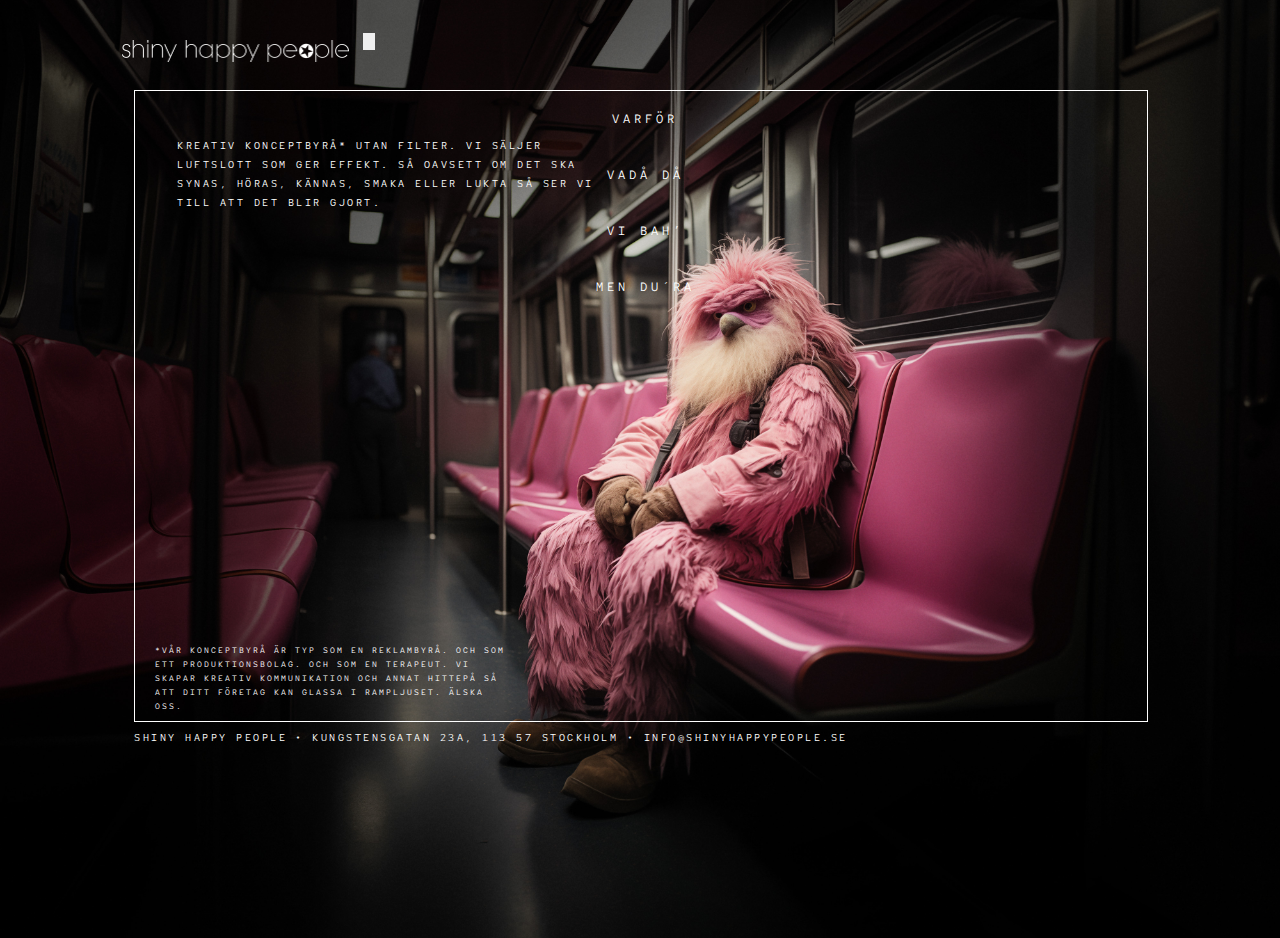
<file: index.html>
<!DOCTYPE html>
<html lang="en">
  <head>
    <meta charset="UTF-8" />
    <meta name="viewport" content="width=device-width, initial-scale=1.0" />
    <link
      href="https://cdn.jsdelivr.net/npm/bootstrap@5.3.2/dist/css/bootstrap.min.css"
      rel="stylesheet"
      integrity="sha384-T3c6CoIi6uLrA9TneNEoa7RxnatzjcDSCmG1MXxSR1GAsXEV/Dwwykc2MPK8M2HN"
      crossorigin="anonymous"
    />
    <script
      src="https://cdn.jsdelivr.net/npm/bootstrap@5.3.3/dist/js/bootstrap.bundle.min.js"
      integrity="sha384-YvpcrYf0tY3lHB60NNkmXc5s9fDVZLESaAA55NDzOxhy9GkcIdslK1eN7N6jIeHz"
      crossorigin="anonymous"
    ></script>
    <link rel="stylesheet" href="src/styles.css" />
    <link rel="preconnect" href="https://fonts.googleapis.com" />
    <link rel="preconnect" href="https://fonts.gstatic.com" crossorigin />
    <link
      href="https://fonts.googleapis.com/css2?family=Red+Hat+Mono:wght@400;500;600;700&display=swap"
      rel="stylesheet"
    />

    <title>Shiny Happy People</title>
  </head>
  <body id="body" class="bg-with-image">
    <div class="container">
      <nav class="navbar navbar-expand-lg bg-body-tertiary">
        <div class="container-fluid">
          <a class="navbar-brand" href="#"
            ><img
              src="src/images/shpLogo.png"
              alt="Shiny Happy People Logo"
              class="shpLogo"
          /></a>
          <button
            class="navbar-toggler"
            id="navbar-toggler"
            type="button"
            data-bs-toggle="collapse"
            data-bs-target="#navbarNav"
            aria-controls="navbarNav"
            aria-expanded="false"
            aria-label="Toggle navigation"
          >
            <span class="navbar-toggler-icon"></span>
          </button>
          <div
            class="collapse navbar-collapse justify-content-end"
            id="navbarNav"
          >
            <ul class="navbar-nav">
              <li class="nav-item">
                <a class="nav-link" aria-current="page" href="varfor.html"
                  >VARFÖR</a
                >
              </li>
              <li class="nav-item">
                <a class="nav-link" href="vadada.html">VADÅ DÅ</a>
              </li>
              <li class="nav-item">
                <a class="nav-link" href="vibah.html">VI BAH’</a>
              </li>
              <li class="nav-item">
                <a class="nav-link" href="dura.html">MEN DU´RA</a>
              </li>
            </ul>
          </div>
        </div>
      </nav>
      <div class="main-landing main">
        <div class="frameOne frames">
          <div class="menu"></div>
          <div class="popup">LÄGG AV</div>
          <p class="paragraph">
            Kreativ konceptbyrå* utan filter. Vi säljer luftslott som ger
            effekt. Så oavsett om det ska synas, höras, kännas, smaka eller
            lukta så ser vi till att det blir gjort.
          </p>
        </div>

        <p class="frameTwo paragraph">
          *Vår konceptbyrå är typ som en reklambyrå. och som ett
          produktionsbolag. och som en terapeut. Vi skapar kreativ kommunikation
          och annat hittepå så att ditt företag kan glassa i rampljuset. ÄLSKA
          OSS.
        </p>
      </div>
      <footer>
        <div class="footer-content">
          <div style="margin-right: 8px">Shiny happy people</div>
          <div>
            <span class="footerDot">•</span>
            <a
              href="https://www.google.com/maps/place/Shiny+Happy+People+Concept+Agency+AB/@59.3419723,18.0584231,17z/data=!3m1!4b1!4m6!3m5!1s0x465f9d666429621f:0x5244df6d547eb115!8m2!3d59.3419696!4d18.060998!16s%2Fg%2F1hc4fpnkf?entry=ttu"
              target="_blank"
            >
              kungstensgatan 23a, 113 57 Stockholm</a
            >
            <span class="footerDot">•</span>
            <a href="mailto:info@shinyhappypeople.se"
              >info@shinyhappypeople.se</a
            >
          </div>
        </div>
      </footer>
    </div>
    <script src="src/index.js"></script>
  </body>
</html>
</file>
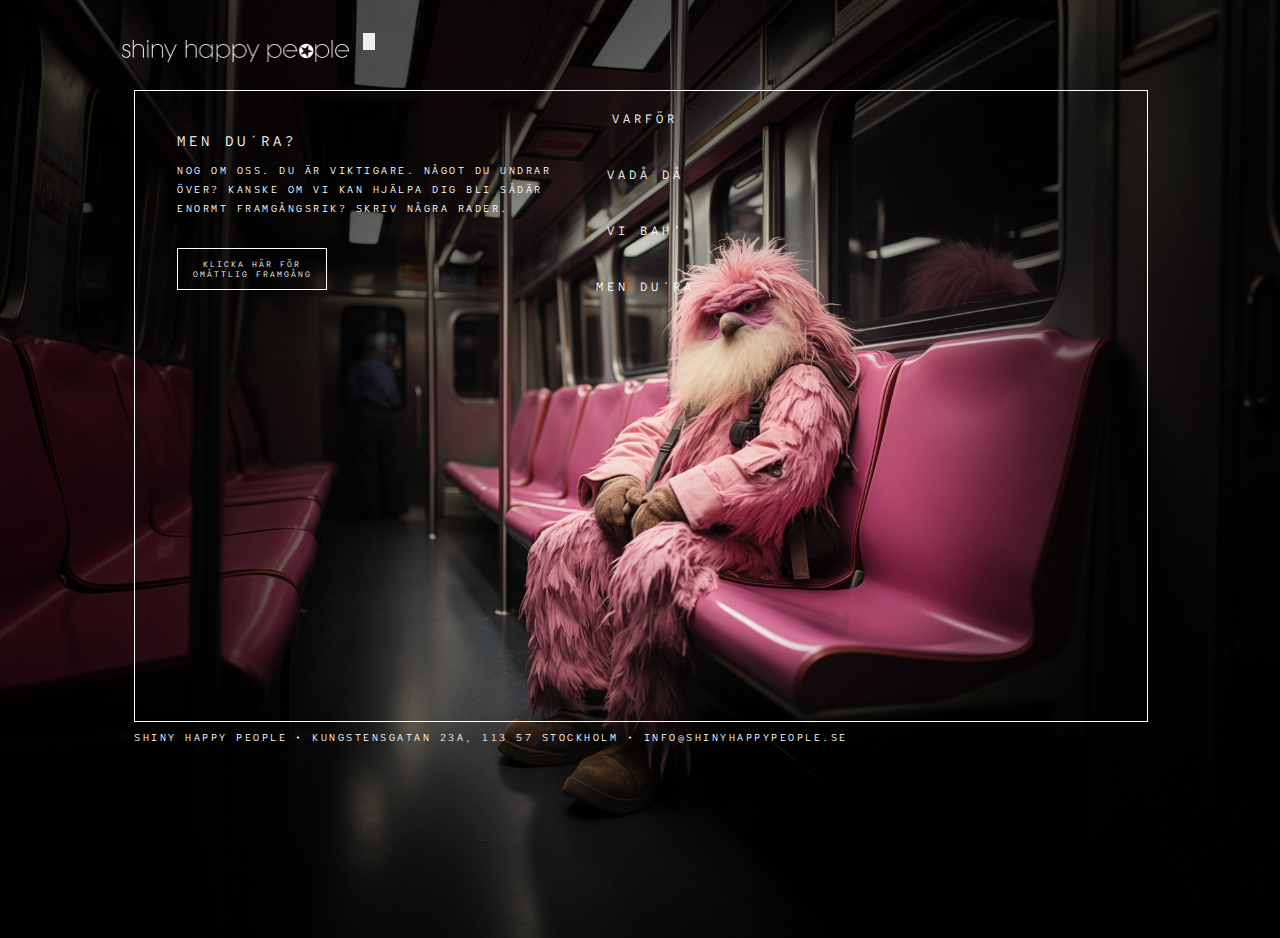
<file: dura.html>
<!DOCTYPE html>
<html lang="en">
  <head>
    <meta charset="UTF-8" />
    <meta name="viewport" content="width=device-width, initial-scale=1.0" />
    <link
      href="https://cdn.jsdelivr.net/npm/bootstrap@5.3.2/dist/css/bootstrap.min.css"
      rel="stylesheet"
      integrity="sha384-T3c6CoIi6uLrA9TneNEoa7RxnatzjcDSCmG1MXxSR1GAsXEV/Dwwykc2MPK8M2HN"
      crossorigin="anonymous"
    />
    <script
      src="https://cdn.jsdelivr.net/npm/bootstrap@5.3.3/dist/js/bootstrap.bundle.min.js"
      integrity="sha384-YvpcrYf0tY3lHB60NNkmXc5s9fDVZLESaAA55NDzOxhy9GkcIdslK1eN7N6jIeHz"
      crossorigin="anonymous"
    ></script>
    <link rel="stylesheet" href="src/styles.css" />
    <link rel="preconnect" href="https://fonts.googleapis.com" />
    <link rel="preconnect" href="https://fonts.gstatic.com" crossorigin />
    <link
      href="https://fonts.googleapis.com/css2?family=Red+Hat+Mono:wght@400;500;600;700&display=swap"
      rel="stylesheet"
    />

    <title>Shiny Happy People</title>
  </head>
  <body id="body" class="bg-with-image">
    <div class="container">
      <nav class="navbar navbar-expand-lg bg-body-tertiary">
        <div class="container-fluid">
          <a class="navbar-brand" href="index.html"
            ><img
              src="src/images/shpLogo.png"
              alt="Shiny Happy People Logo"
              class="shpLogo"
          /></a>
          <button
            class="navbar-toggler"
            id="navbar-toggler"
            type="button"
            data-bs-toggle="collapse"
            data-bs-target="#navbarNav"
            aria-controls="navbarNav"
            aria-expanded="false"
            aria-label="Toggle navigation"
          >
            <span class="navbar-toggler-icon"></span>
          </button>
          <div
            class="collapse navbar-collapse justify-content-end"
            id="navbarNav"
          >
            <ul class="navbar-nav">
              <li class="nav-item">
                <a class="nav-link" aria-current="page" href="varfor.html"
                  >VARFÖR</a
                >
              </li>
              <li class="nav-item">
                <a class="nav-link" href="vadada.html">VADÅ DÅ</a>
              </li>
              <li class="nav-item">
                <a class="nav-link" href="vibah.html">VI BAH’</a>
              </li>
              <li class="nav-item">
                <a class="nav-link" href="#">MEN DU´RA</a>
              </li>
            </ul>
          </div>
        </div>
      </nav>
      <div class="main">
        <div class="frameFour frames">
          <div class="menu"></div>
          <div class="popup">LÄGG AV</div>
          <div class="paragraph">
            <h2>MEN DU´RA?</h2>
            <p>
              Nog om oss. Du är viktigare. Något du undrar över? Kanske om vi
              kan hjälpa dig bli sådär enormt framgångsrik? Skriv några rader.
            </p>

            <a href="mailto:info@shinyhappypeople.se">
              <button class="contact-button">
                Klicka här för omåttlig framgång
              </button>
            </a>
          </div>
        </div>
      </div>

      <footer>
        <div class="footer-content">
          <div style="margin-right: 8px">Shiny happy people</div>
          <div>
            <span class="footerDot">•</span>
            <a
              href="https://www.google.com/maps/place/Shiny+Happy+People+Concept+Agency+AB/@59.3419723,18.0584231,17z/data=!3m1!4b1!4m6!3m5!1s0x465f9d666429621f:0x5244df6d547eb115!8m2!3d59.3419696!4d18.060998!16s%2Fg%2F1hc4fpnkf?entry=ttu"
              target="_blank"
            >
              kungstensgatan 23a, 113 57 Stockholm</a
            >
            <span class="footerDot">•</span>
            <a href="mailto:info@shinyhappypeople.se"
              >info@shinyhappypeople.se</a
            >
          </div>
        </div>
      </footer>
    </div>
    <script src="src/index.js"></script>
  </body>
</html>
</file>
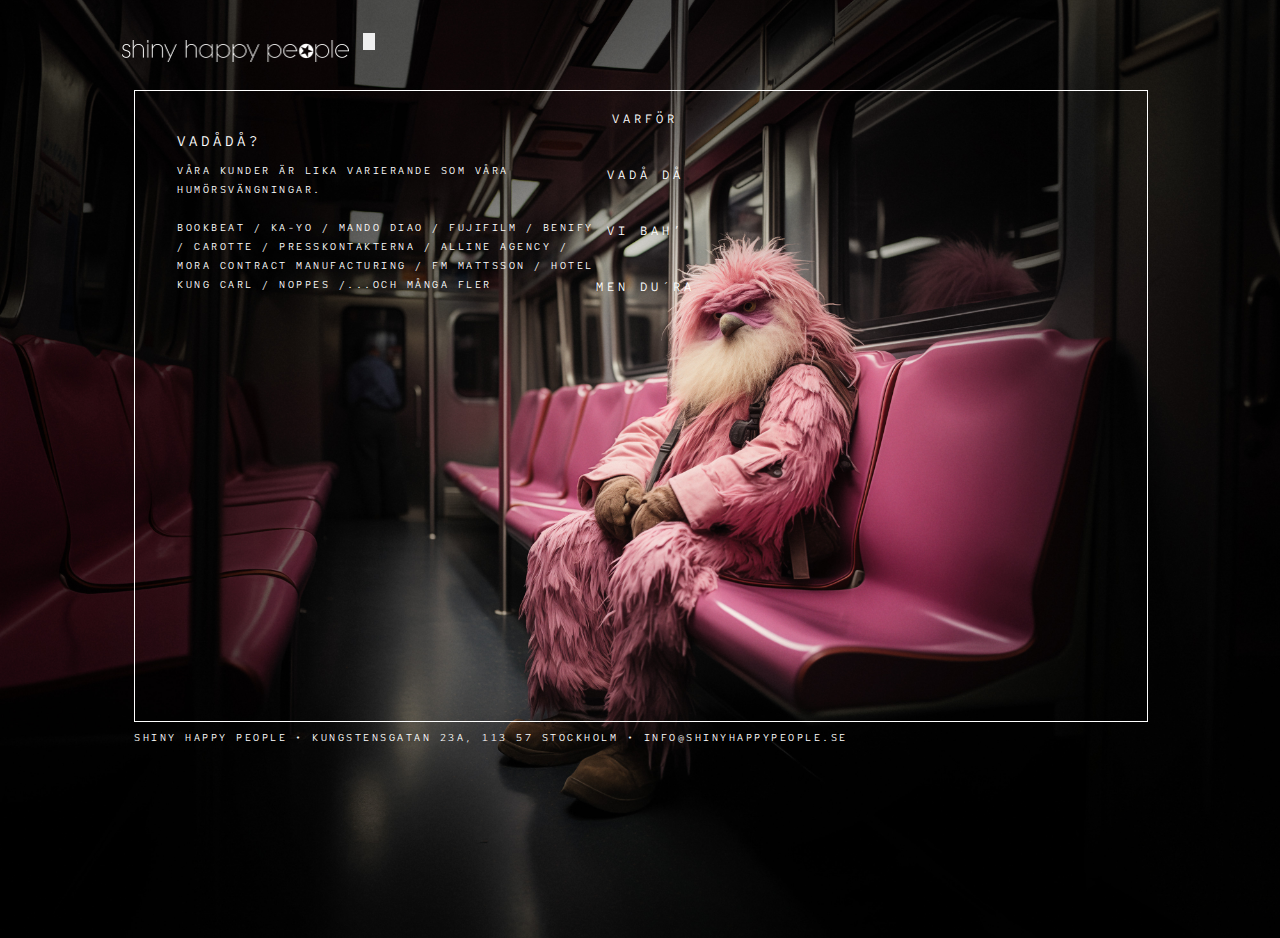
<file: vadada.html>
<!DOCTYPE html>
<html lang="en">
  <head>
    <meta charset="UTF-8" />
    <meta name="viewport" content="width=device-width, initial-scale=1.0" />
    <link
      href="https://cdn.jsdelivr.net/npm/bootstrap@5.3.2/dist/css/bootstrap.min.css"
      rel="stylesheet"
      integrity="sha384-T3c6CoIi6uLrA9TneNEoa7RxnatzjcDSCmG1MXxSR1GAsXEV/Dwwykc2MPK8M2HN"
      crossorigin="anonymous"
    />
    <script
      src="https://cdn.jsdelivr.net/npm/bootstrap@5.3.3/dist/js/bootstrap.bundle.min.js"
      integrity="sha384-YvpcrYf0tY3lHB60NNkmXc5s9fDVZLESaAA55NDzOxhy9GkcIdslK1eN7N6jIeHz"
      crossorigin="anonymous"
    ></script>
    <link rel="stylesheet" href="src/styles.css" />
    <link rel="preconnect" href="https://fonts.googleapis.com" />
    <link rel="preconnect" href="https://fonts.gstatic.com" crossorigin />
    <link
      href="https://fonts.googleapis.com/css2?family=Red+Hat+Mono:wght@400;500;600;700&display=swap"
      rel="stylesheet"
    />

    <title>Shiny Happy People</title>
  </head>
  <body id="body" class="bg-with-image">
    <div class="container">
      <nav class="navbar navbar-expand-lg bg-body-tertiary">
        <div class="container-fluid">
          <a class="navbar-brand" href="index.html"
            ><img
              src="src/images/shpLogo.png"
              alt="Shiny Happy People Logo"
              class="shpLogo"
          /></a>
          <button
            class="navbar-toggler"
            id="navbar-toggler"
            type="button"
            data-bs-toggle="collapse"
            data-bs-target="#navbarNav"
            aria-controls="navbarNav"
            aria-expanded="false"
            aria-label="Toggle navigation"
          >
            <span class="navbar-toggler-icon"></span>
          </button>
          <div
            class="collapse navbar-collapse justify-content-end"
            id="navbarNav"
          >
            <ul class="navbar-nav">
              <li class="nav-item">
                <a class="nav-link" aria-current="page" href="varfor.html"
                  >VARFÖR</a
                >
              </li>
              <li class="nav-item">
                <a class="nav-link" href="#">VADÅ DÅ</a>
              </li>
              <li class="nav-item">
                <a class="nav-link" href="vibah.html">VI BAH’</a>
              </li>
              <li class="nav-item">
                <a class="nav-link" href="dura.html">MEN DU´RA</a>
              </li>
            </ul>
          </div>
        </div>
      </nav>
      <div class="main">
        <div class="frameOne frames">
          <div class="menu"></div>
          <div class="popup">LÄGG AV</div>
          <div class="paragraph">
            <h2>VADÅDÅ?</h2>
            <p>
              Våra kunder är lika varierande som våra humörsvängningar.
              <br />
              <br />
              Bookbeat / ka-yo / mando diao / fujifilm / benify / carotte /
              presskontakterna / alline agency / Mora contract manufacturing /
              fm matTsson / hotel kung carl / noppes /...och många fler
            </p>
          </div>
        </div>
      </div>

      <footer>
        <div class="footer-content">
          <div style="margin-right: 8px">Shiny happy people</div>
          <div>
            <span class="footerDot">•</span>
            <a
              href="https://www.google.com/maps/place/Shiny+Happy+People+Concept+Agency+AB/@59.3419723,18.0584231,17z/data=!3m1!4b1!4m6!3m5!1s0x465f9d666429621f:0x5244df6d547eb115!8m2!3d59.3419696!4d18.060998!16s%2Fg%2F1hc4fpnkf?entry=ttu"
              target="_blank"
            >
              kungstensgatan 23a, 113 57 Stockholm</a
            >
            <span class="footerDot">•</span>
            <a href="mailto:info@shinyhappypeople.se"
              >info@shinyhappypeople.se</a
            >
          </div>
        </div>
      </footer>
    </div>
    <script src="src/index.js"></script>
  </body>
</html>
</file>
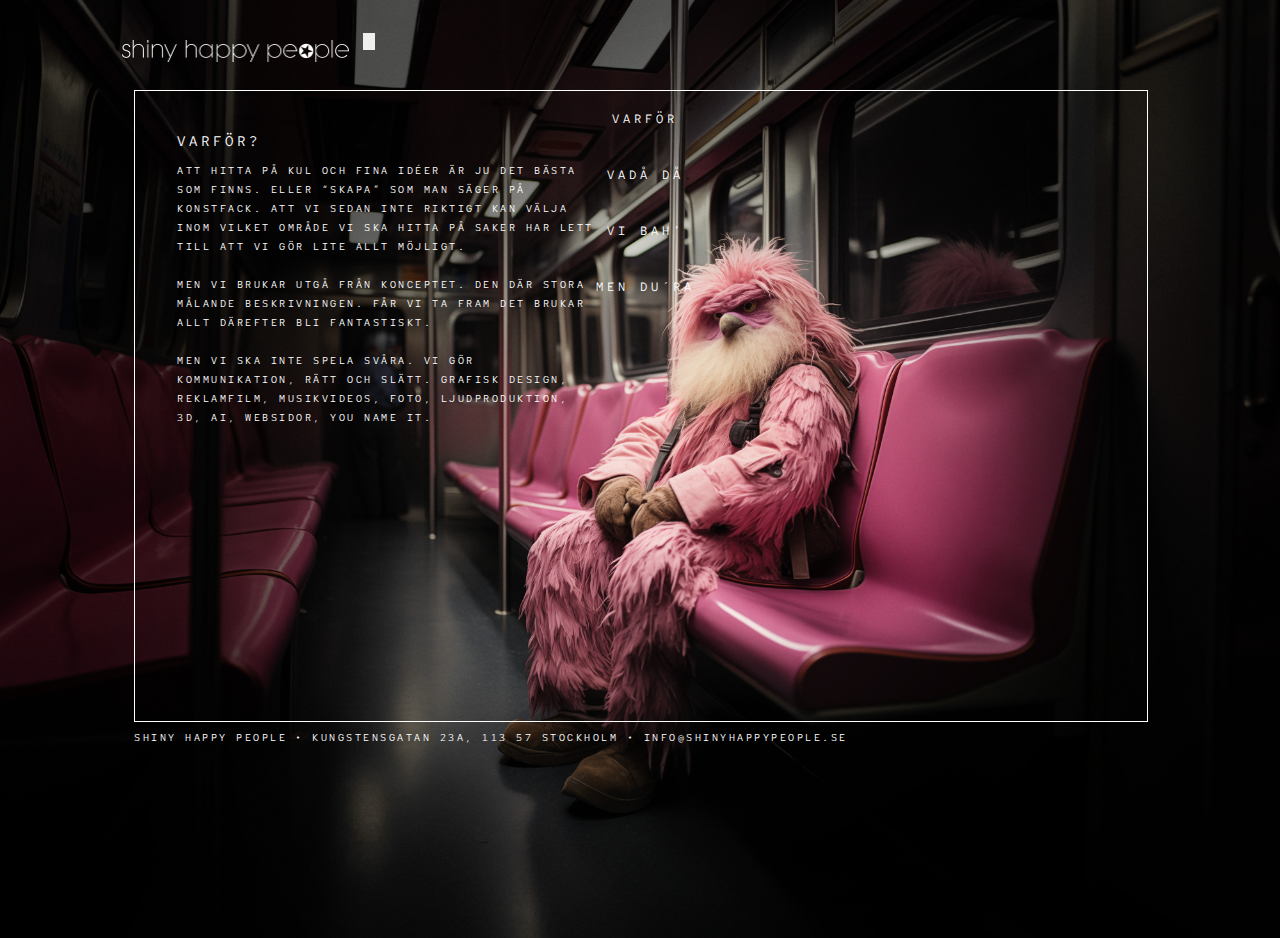
<file: varfor.html>
<!DOCTYPE html>
<html lang="en">
  <head>
    <meta charset="UTF-8" />
    <meta name="viewport" content="width=device-width, initial-scale=1.0" />
    <link
      href="https://cdn.jsdelivr.net/npm/bootstrap@5.3.2/dist/css/bootstrap.min.css"
      rel="stylesheet"
      integrity="sha384-T3c6CoIi6uLrA9TneNEoa7RxnatzjcDSCmG1MXxSR1GAsXEV/Dwwykc2MPK8M2HN"
      crossorigin="anonymous"
    />
    <script
      src="https://cdn.jsdelivr.net/npm/bootstrap@5.3.3/dist/js/bootstrap.bundle.min.js"
      integrity="sha384-YvpcrYf0tY3lHB60NNkmXc5s9fDVZLESaAA55NDzOxhy9GkcIdslK1eN7N6jIeHz"
      crossorigin="anonymous"
    ></script>
    <link rel="stylesheet" href="src/styles.css" />
    <link rel="preconnect" href="https://fonts.googleapis.com" />
    <link rel="preconnect" href="https://fonts.gstatic.com" crossorigin />
    <link
      href="https://fonts.googleapis.com/css2?family=Red+Hat+Mono:wght@400;500;600;700&display=swap"
      rel="stylesheet"
    />

    <title>Shiny Happy People</title>
  </head>
  <body id="body" class="bg-with-image">
    <div class="container">
      <nav class="navbar navbar-expand-lg bg-body-tertiary">
        <div class="container-fluid">
          <a class="navbar-brand" href="index.html"
            ><img
              src="src/images/shpLogo.png"
              alt="Shiny Happy People Logo"
              class="shpLogo"
          /></a>
          <button
            class="navbar-toggler"
            id="navbar-toggler"
            type="button"
            data-bs-toggle="collapse"
            data-bs-target="#navbarNav"
            aria-controls="navbarNav"
            aria-expanded="false"
            aria-label="Toggle navigation"
          >
            <span class="navbar-toggler-icon"></span>
          </button>
          <div
            class="collapse navbar-collapse justify-content-end"
            id="navbarNav"
          >
            <ul class="navbar-nav">
              <li class="nav-item">
                <a class="nav-link" aria-current="page" href="#">VARFÖR</a>
              </li>
              <li class="nav-item">
                <a class="nav-link" href="vadada.html">VADÅ DÅ</a>
              </li>
              <li class="nav-item">
                <a class="nav-link" href="vibah.html">VI BAH’</a>
              </li>
              <li class="nav-item">
                <a class="nav-link" href="dura.html">MEN DU´RA</a>
              </li>
            </ul>
          </div>
        </div>
      </nav>
      <div class="main">
        <div class="frameOne frames">
          <div class="menu"></div>
          <div class="popup">LÄGG AV</div>
          <div class="paragraph">
            <h2 class="header">VARFÖR?</h2>
            <p>
              Att hitta på kul och fina idéer är ju det bästa som finns. Eller
              “skapa” som man säger på konstfack. Att vi sedan inte riktigt kan
              välja inom vilket område vi ska hitta på saker har lett till att
              vi gör lite allt möjligt. <br />
              <br />
              Men vi brukar utgå från konceptet. den där stora målande
              beskrivningen. Får vi ta fram det brukar allt därefter bli
              fantastiskt. <br />
              <br />
              Men vi ska inte spela svåra. Vi gör kommunikatiOn, rätt och slätt.
              grafisk design, reklamfilm, musikvideos, foto, ljudproduktion, 3d,
              AI, websidor, you name it.
            </p>
          </div>
        </div>
      </div>

      <footer>
        <div class="footer-content">
          <div style="margin-right: 8px">Shiny happy people</div>
          <div>
            <span class="footerDot">•</span>
            <a
              href="https://www.google.com/maps/place/Shiny+Happy+People+Concept+Agency+AB/@59.3419723,18.0584231,17z/data=!3m1!4b1!4m6!3m5!1s0x465f9d666429621f:0x5244df6d547eb115!8m2!3d59.3419696!4d18.060998!16s%2Fg%2F1hc4fpnkf?entry=ttu"
              target="_blank"
            >
              kungstensgatan 23a, 113 57 Stockholm</a
            >
            <span class="footerDot">•</span>
            <a href="mailto:info@shinyhappypeople.se"
              >info@shinyhappypeople.se</a
            >
          </div>
        </div>
      </footer>
    </div>
    <script src="src/index.js"></script>
  </body>
</html>
</file>
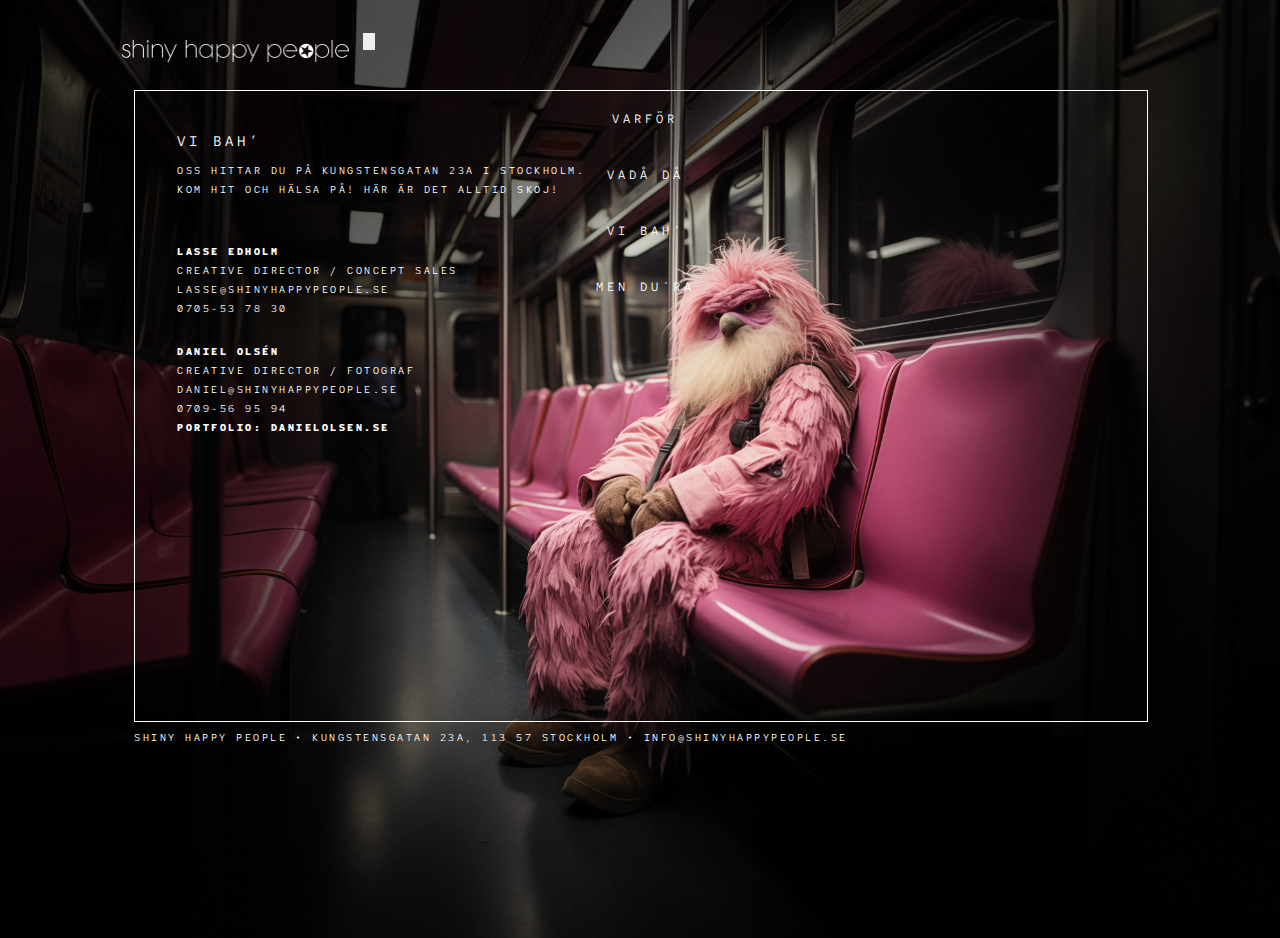
<file: vibah.html>
<!DOCTYPE html>
<html lang="en">
  <head>
    <meta charset="UTF-8" />
    <meta name="viewport" content="width=device-width, initial-scale=1.0" />
    <link
      href="https://cdn.jsdelivr.net/npm/bootstrap@5.3.2/dist/css/bootstrap.min.css"
      rel="stylesheet"
      integrity="sha384-T3c6CoIi6uLrA9TneNEoa7RxnatzjcDSCmG1MXxSR1GAsXEV/Dwwykc2MPK8M2HN"
      crossorigin="anonymous"
    />
    <script
      src="https://cdn.jsdelivr.net/npm/bootstrap@5.3.3/dist/js/bootstrap.bundle.min.js"
      integrity="sha384-YvpcrYf0tY3lHB60NNkmXc5s9fDVZLESaAA55NDzOxhy9GkcIdslK1eN7N6jIeHz"
      crossorigin="anonymous"
    ></script>
    <link rel="stylesheet" href="src/styles.css" />
    <link rel="preconnect" href="https://fonts.googleapis.com" />
    <link rel="preconnect" href="https://fonts.gstatic.com" crossorigin />
    <link
      href="https://fonts.googleapis.com/css2?family=Red+Hat+Mono:wght@400;500;600;700&display=swap"
      rel="stylesheet"
    />

    <title>Shiny Happy People</title>
  </head>

  <body id="body" class="bg-with-image">
    <div class="container">
      <nav class="navbar navbar-expand-lg bg-body-tertiary">
        <div class="container-fluid">
          <a class="navbar-brand" href="index.html"
            ><img
              src="src/images/shpLogo.png"
              alt="Shiny Happy People Logo"
              class="shpLogo"
          /></a>
          <button
            class="navbar-toggler"
            id="navbar-toggler"
            type="button"
            data-bs-toggle="collapse"
            data-bs-target="#navbarNav"
            aria-controls="navbarNav"
            aria-expanded="false"
            aria-label="Toggle navigation"
          >
            <span class="navbar-toggler-icon"></span>
          </button>
          <div
            class="collapse navbar-collapse justify-content-end"
            id="navbarNav"
          >
            <ul class="navbar-nav">
              <li class="nav-item">
                <a class="nav-link" aria-current="page" href="varfor.html"
                  >VARFÖR</a
                >
              </li>
              <li class="nav-item">
                <a class="nav-link" href="vadada.html">VADÅ DÅ</a>
              </li>
              <li class="nav-item">
                <a class="nav-link" href="#">VI BAH’</a>
              </li>
              <li class="nav-item">
                <a class="nav-link" href="dura.html">MEN DU´RA</a>
              </li>
            </ul>
          </div>
        </div>
      </nav>
      <div class="main">
        <div class="frameThree frames">
          <div class="menu"></div>
          <div class="popup">LÄGG AV</div>
          <div class="paragraph">
            <h2>VI BAH’</h2>
            <p>
              Oss hittar du på Kungstensgatan 23A i stockholm. Kom hit och hälsa
              på! Här är det alltid skoj!
            </p>
            <br />
            <p class="personer">
              <strong>Lasse Edholm</strong>
              <br />
              creative director / Concept sales <br />
              lasse@shinyhappypeople.se <br />
              0705-53 78 30
            </p>
            <p>
              <strong>daniel olsén</strong>
              <br />
              creative director / fotograf <br />
              daniel@shinyhappypeople.se <br />
              0709-56 95 94 <br />
              <strong>
                Portfolio:
                <a href="https://www.danielolsen.se/" target="_blank"
                  >danielolsen.se</a
                ></strong
              >
            </p>
          </div>
        </div>
      </div>

      <footer>
        <div class="footer-content">
          <div style="margin-right: 8px">Shiny happy people</div>
          <div>
            <span class="footerDot">•</span>
            <a
              href="https://www.google.com/maps/place/Shiny+Happy+People+Concept+Agency+AB/@59.3419723,18.0584231,17z/data=!3m1!4b1!4m6!3m5!1s0x465f9d666429621f:0x5244df6d547eb115!8m2!3d59.3419696!4d18.060998!16s%2Fg%2F1hc4fpnkf?entry=ttu"
              target="_blank"
            >
              kungstensgatan 23a, 113 57 Stockholm</a
            >
            <span class="footerDot">•</span>
            <a href="mailto:info@shinyhappypeople.se"
              >info@shinyhappypeople.se</a
            >
          </div>
        </div>
      </footer>
    </div>
    <script src="src/index.js"></script>
  </body>
</html>
</file>
<file: src/styles.css>
:root {
  --border: 0.5px solid white;
  --linkColor: #fd89b3;
  --menuColor: #7d2d49;
}

body {
  height: 100vh;
  font-family: "Red Hat Mono", monospace;
  letter-spacing: 0.25em;
  text-transform: uppercase;
  overflow: hidden;
}
.bg-with-image {
  background-image: url(images/ShinyMonster.jpg);
  background-size: cover;
  background-position: center;
  background-repeat: no-repeat;
  background-color: black;
}
.bg-with-color {
  background-color: #7d2d49;
  background-image: none;
}
.container {
  width: 80%;
  height: 55%;
  margin: 0 auto;
  margin-top: 30px;
}
.main,
.main-landing {
  width: 100%;
  height: 70vh;
  border: var(--border);
  display: grid;
  grid-template-columns: 1fr 1fr;
  grid-gap: 10px;
}
.navbar {
  background-color: transparent !important;
  border-color: transparent !important;
  margin: 0 auto;
  margin-left: -12px;
  margin-right: -42px;
  height: 60px;
}
.navbar-nav .nav-link {
  color: white !important;
  font-size: 12px;
  line-height: 16px;
  margin-right: 20px;
}
.nav-link {
  margin-bottom: 9px;
}
.shpLogo {
  width: 227px;
  height: 22px;
  margin-bottom: -16px;
}
.nav-link:hover {
  color: var(--linkColor) !important;
}
.navbar-toggler-icon {
  width: 30px;
  height: 30px;
  position: relative;
  background-image: url("data:image/svg+xml,%3csvg xmlns='http://www.w3.org/2000/svg' viewBox='0 0 30 30'%3e%3cpath stroke='rgba(255, 255, 255, 1)' stroke-linecap='round' stroke-miterlimit='10' stroke-width='2' d='M4 7h22M4 15h22M4 23h22'/%3e%3c/svg%3e") !important;
  margin-right: -7px;
}
.navbar-toggler,
.navbar-toggler:focus,
.navbar-toggler-icon:active {
  background-image: none !important;
  outline: none;
  border: none;
  box-shadow: none;
}

h2 {
  font-size: 14px;
  font-weight: 400;
  color: white;
  margin: 6px 0;
}
p,
footer {
  color: white;
  letter-spacing: 0.25em;
  font-size: 10px;
}
p,
h2 {
  line-height: 19px;
}
p.personer {
  margin: 12px 0 24px 0;
}
a {
  color: white;
  text-decoration: none;
}
.frameOne,
.frameThree,
.frameFour {
  padding: 35px 42px 0 42px;
}
.frameOne,
.frameTwo,
.frameThree,
.frameFour,
.contact-button {
  grid-column: 1 / 2;
}
.frameTwo {
  font-size: 8px;
  line-height: 14px;
  margin-left: 20px;
  display: flex;
  flex-direction: column;
  justify-content: flex-end;
  align-items: flex-start;
  width: 70%;
}
.frameThree,
.frameFour {
  width: 82%;
}
.contact-button {
  font-size: 8px;
  width: 150px;
  background-color: transparent;
  color: white;
  border: var(--border);
  margin-top: 20px;
  padding: 10px 10px;
  font-family: "Red Hat Mono", monospace;
  letter-spacing: 0.25em;
  text-transform: uppercase;
}
ul {
  list-style: none;
  text-align: center;
  padding: 0;
  margin-top: 40px;
}
li {
  color: white;
  font-size: 12px !important;
  padding: 20px 0;
}
.popup {
  display: none;
}
footer {
  margin: 8px auto;
  font-size: 10px;
  line-height: 15px;
}
.footer-content {
  display: flex;
}
@media (max-width: 1050px) {
  .container {
    width: 83%;
    margin-top: 55px;
  }
  .main,
  .main-landing {
    height: 65vh;
    grid-template-columns: 1fr;
  }
  p {
    font-size: 11px;
  }
  .navbar-toggler-icon {
    margin-bottom: -16px;
  }
  .frameOne,
  .frameThree,
  .frameFour {
    width: 73%;
  }
  .frameTwo {
    padding: 0 20px 20px 20px;
    font-size: 9px;
  }
  .full-width {
    width: 100%;
  }
  footer {
    font-size: 11px;
    line-height: 16px;
  }
  .footer-content {
    display: block;
  }
  .footerDot {
    display: none;
  }
}
@media (max-width: 996px) {
  .container {
    width: 80%;
  }
  .main,
  .main-landing {
    height: 68vh;
  }
  .navbar {
    margin: 0 -21px 0 -9px;
  }
  .frameOne,
  .frameThree,
  .frameFour {
    margin-left: 2px;
    margin-top: -1px;
  }
  h2 {
    margin-top: -1px;
  }
  p {
    font-size: 10px;
    line-height: 19px;
  }
}
@media (max-width: 750px) {
  body {
    background-image: url(images/ShinyMonster-mobil.jpg);
    background-position: right;
  }
  .container {
    width: 94%;
    margin-top: 10px;
  }
  .main,
  .main-landing {
    grid-template-columns: 1fr;
  }
  .main {
    background-color: rgba(0, 0, 0, 0.8);
    z-index: -9999;
  }
  .main-landing {
    background-color: rgba(0, 0, 0, 0);
  }
  .shpLogo {
    width: 239px;
    height: 23px;
  }
  .frameOne,
  .frameThree,
  .frameFour {
    padding: 10px 10px 0 10px;
    font-size: 11px;
    width: 100%;
  }
  .frameTwo {
    padding: 0 12px 10px 14px;
    margin: 0;
    width: 100%;
  }
  .contact-button {
    display: block;
    margin: 0 auto;
    margin-top: 70px;
    font-size: 14px;
    width: 159px;
    padding: 6px;
  }
}
@media (max-width: 338px) {
  .container {
    width: 97%;
    margin-top: 5px;
  }
  .shpLogo {
    width: 181px;
    height: 18px;
  }
  .navbar-toggler-icon {
    width: 25px;
    height: 25px;
  }
  p,
  footer {
    font-size: 9px;
  }
  .frameOne,
  .frameThree,
  .frameFour {
    padding: 6px 0 0 6px;
  }
  .frameTwo {
    padding: 0 6px 6px 6px;
  }
}

@media (max-height: 450px) and (orientation: landscape) {
  .popup {
    display: flex;
    justify-content: center;
    align-items: center;
    position: fixed;
    top: 50%;
    left: 50%;
    width: 100%;
    height: 100%;
    transform: translate(-50%, -50%);
    background-color: var(--menuColor);
    color: white;
    font-size: 16px;
    padding: 40px;
    border: var(--border);
    z-index: 9999;
    text-align: center;
  }
}
</file>
